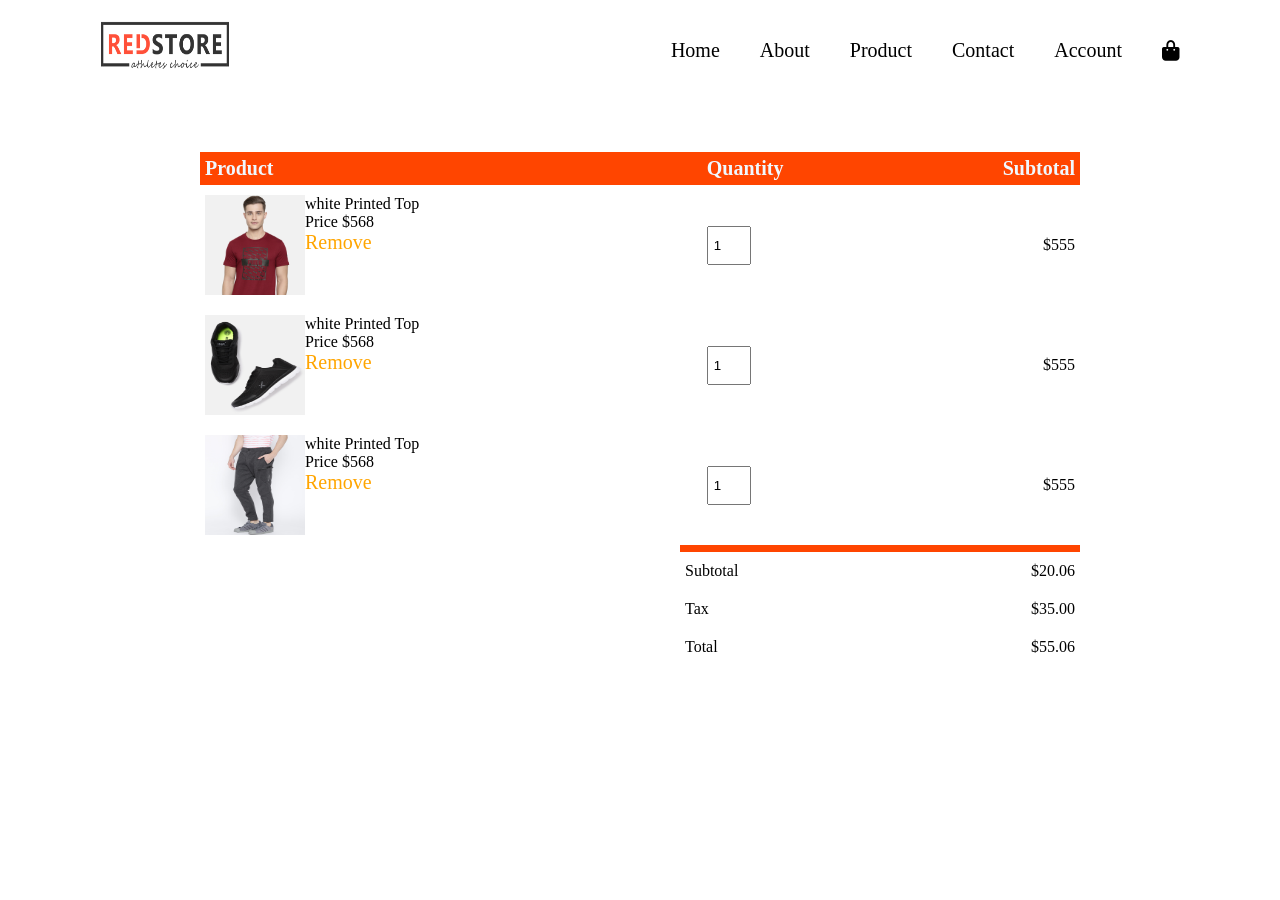
<file: index.html>
<!DOCTYPE html>
<html lang="en">
<head>
    <meta charset="UTF-8">
    <meta name="viewport" content="width=device-width, initial-scale=1.0">
    <title>Document</title>
    <link rel="stylesheet" href="index.css">
    <link rel="stylesheet" href="https://cdnjs.cloudflare.com/ajax/libs/font-awesome/6.7.0/css/all.min.css">
</head>
<body>
    <div id="nav-list">
        <img src="logo.png">
        <ul>
            <li><a href="index2.html">Home</a></li>
            <li><a href="#">about</a></li>
            <li><a href="#">product</a></li>
            <li><a href="#">contact</a></li>
            <li><a href="login.html">account</a></li>
            <i class="fa-solid fa-bag-shopping"></i>
        </ul>
        
    </div>
       
    <div id="cart">
    <table>
        <tr>
        <th>Product</th>
        <th>Quantity</th>
        <th>Subtotal</th>
        </tr>
        <tr>
        <td>
            <div id="pic">
                <img src="RedStore_Img/images/gallery-1.jpg">
                <div>
                    <p>white Printed Top</p>
                    <p>Price $568</p>
                    <a href=""> remove</a>
                </div>
            </div>
        </td>
        <td><input type="number" value="1"> </td>
        <td>$555</td>
        </tr>
        <tr>
        <td><div id="pic">
            <img src="RedStore_Img/images/product-2.jpg">
            <div>
                <p>white Printed Top</p>
               <p>Price $568</p>
                <a href=""> remove</a>
            </div>
        </div>
    </td>
        <td><input type="number" value="1"> </td>
        <td>$555</td>
        </tr>
        <tr>
        <td><div id="pic">
            <img src="RedStore_Img/images/product-3.jpg">
            <div>
                <p>white Printed Top</p>
               <p>Price $568</p>
                <a href=""> remove</a>
            </div>
        </div></td>
        <td><input type="number" value="1"> </td>
        <td>$555</td>
        </tr>
        
    </table>
    <div id="totalprice">
    <table>
        <tr>
            <td>Subtotal</td>
            <td>$20.06</td>
        </tr>
        <tr>
            <td>Tax</td>
            <td>$35.00</td>
        </tr>
        <tr>
            <td>Total</td>
            <td>$55.06</td>
        </tr>
    </table>
    </div></div>
</body>
</html>
</file>
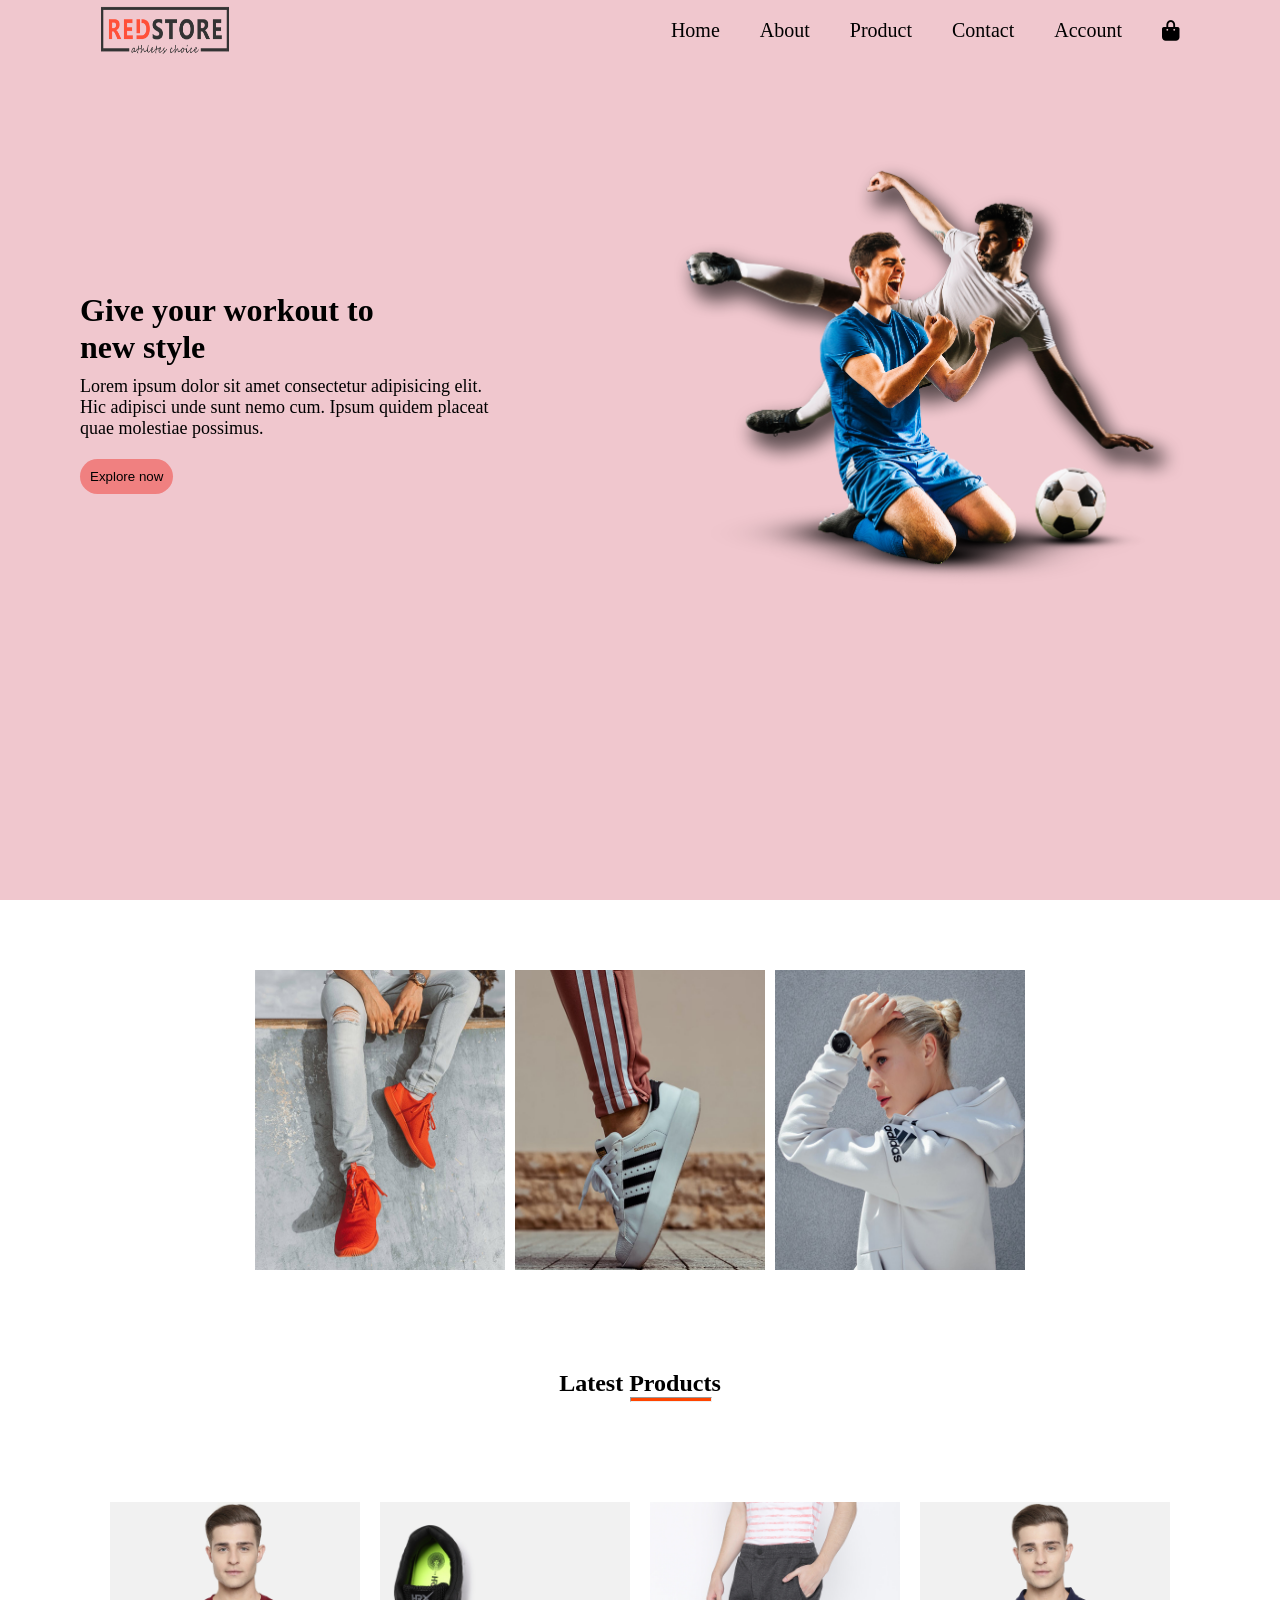
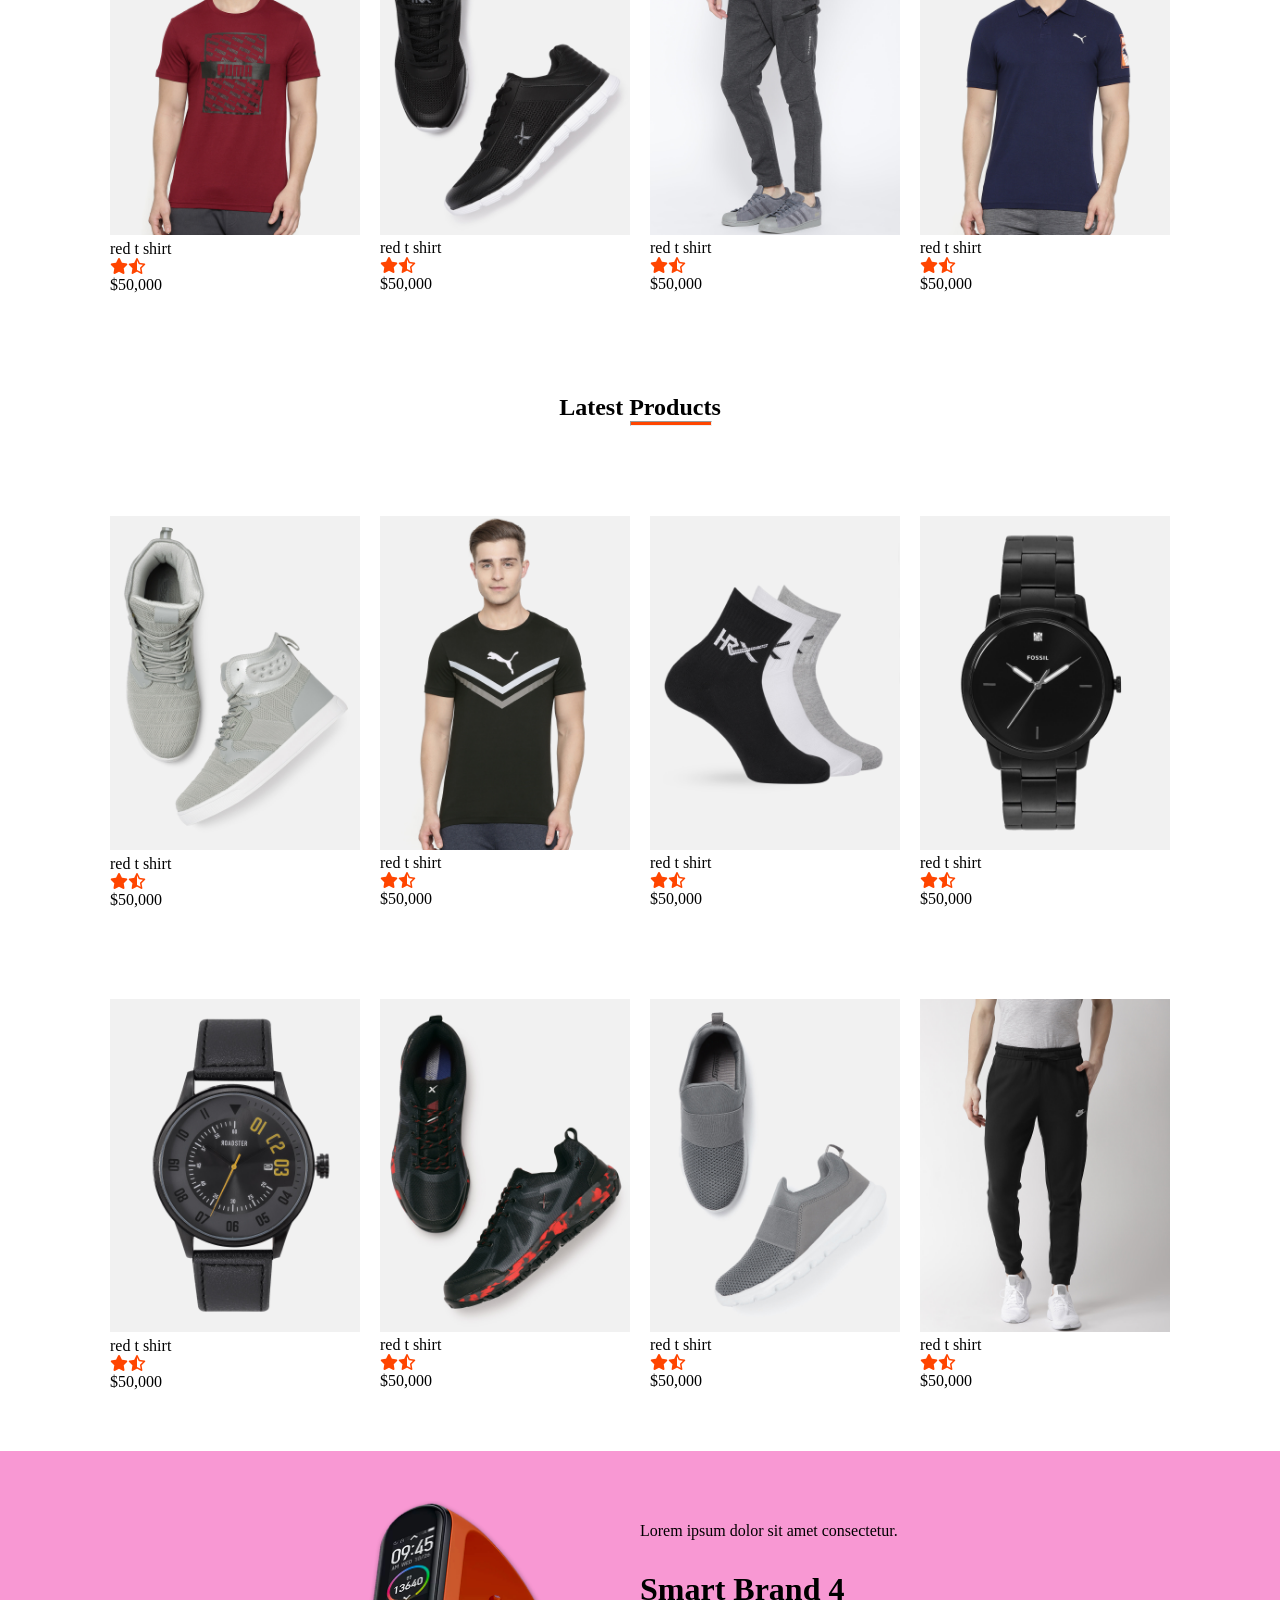
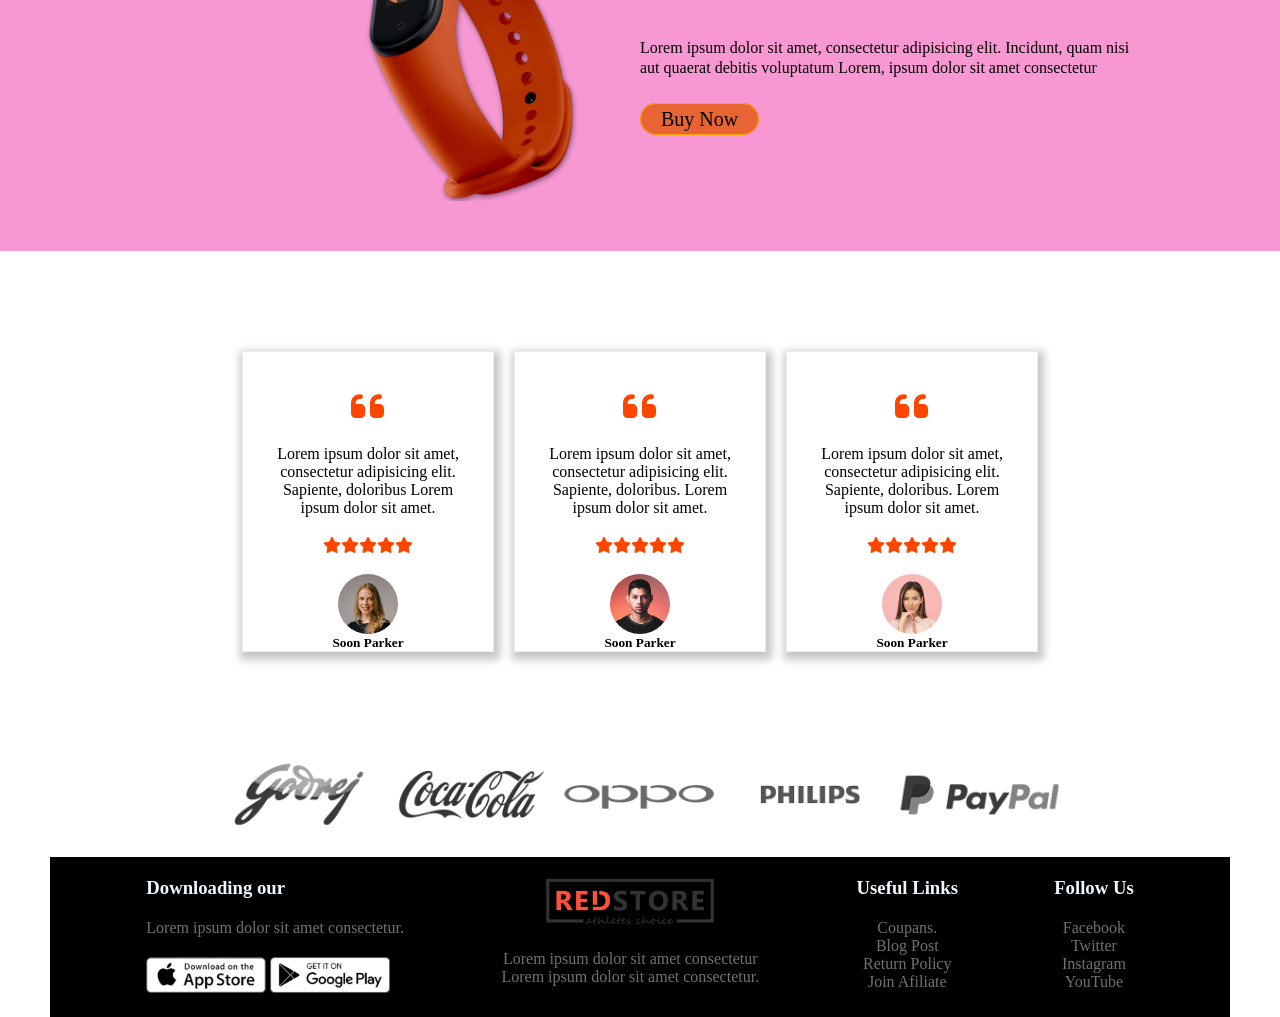
<file: index2.html>
<!DOCTYPE html>
<html lang="en">
<head>
    <meta charset="UTF-8">
    <meta name="viewport" content="width=device-width, initial-scale=1.0">
    <title>Document</title>
    <link rel="stylesheet" href="index2.css">
    <link rel="stylesheet" href="https://cdnjs.cloudflare.com/ajax/libs/font-awesome/6.6.0/css/all.min.css">
</head>
<body>
    <div id="contain">
        <div id="nav-list">
            <img src="logo.png">
            <ul>
                <li><a href="index2.html">Home</a></li>
                <li><a href="#">about</a></li>
                <li><a href="#">product</a></li>
                <li><a href="#">contact</a></li>
                <li><a href="login.html">account</a></li>
                <i class="fa-solid fa-bag-shopping"></i>
            </ul>
        </div>
        <div id="content">
        <div id="left">
            <h1>Give your workout to new style</h1>
            <p>Lorem ipsum dolor sit amet consectetur adipisicing elit. Hic adipisci unde sunt nemo cum. Ipsum quidem placeat quae molestiae possimus.</p>
            <button>Explore now</button>
        </div>
        <div id="right">
            <img src="RedStore_Img/images/image1.png">
        </div>
        </div>
    </div>
    <div id="products">
        <div class="product1">
            <img src="RedStore_Img/images/category-1.jpg"> 
        </div>
        <div class="product1">
            <img src="RedStore_Img/images/category-2.jpg" >
        </div>
        <div class="product1">
            <img src="RedStore_Img/images/category-3.jpg">
        </div>
        
    </div>
<div  class="head2">
    <h2>Latest Products</h2>
    <hr>
</div>
<div id="box5">
    <div class="box0"><a href="price.html"><img src="RedStore_Img/images/product-1.jpg"></a><p>red t shirt</p><i class="fa-solid fa-star"></i><i class="fa-regular fa-star-half-stroke"></i><p>$50,000</p> </div>
    <div class="box0"><img src="RedStore_Img/images/product-2.jpg"><p>red t shirt</p><i class="fa-solid fa-star"></i><i class="fa-regular fa-star-half-stroke"></i><p>$50,000</p> </div>
    <div class="box0"><img src="RedStore_Img/images/product-3.jpg"><p>red t shirt</p><i class="fa-solid fa-star"></i><i class="fa-regular fa-star-half-stroke"></i><p>$50,000</p> </div>
    <div class="box0"><img src="RedStore_Img/images/product-4.jpg" ><p>red t shirt</p><i class="fa-solid fa-star"></i><i class="fa-regular fa-star-half-stroke"></i><p>$50,000</p> </div>
    </div>
<div  class="head">
    <h2>Latest Products</h2>
    <hr>
</div>
</div>
    <div id="box1">
        <div class="box"><a href="price.html"><img src="RedStore_Img/images/product-5.jpg"></a><p>red t shirt</p><i class="fa-solid fa-star"></i><i class="fa-regular fa-star-half-stroke"></i><p>$50,000</p> </div>
        <div class="box"><img src="RedStore_Img/images/product-6.jpg"><p>red t shirt</p><i class="fa-solid fa-star"></i><i class="fa-regular fa-star-half-stroke"></i><p>$50,000</p> </div>
        <div class="box"><img src="RedStore_Img/images/product-7.jpg"><p>red t shirt</p><i class="fa-solid fa-star"></i><i class="fa-regular fa-star-half-stroke"></i><p>$50,000</p> </div>
        <div class="box"><img src="RedStore_Img/images/product-8.jpg"><p>red t shirt</p><i class="fa-solid fa-star"></i><i class="fa-regular fa-star-half-stroke"></i><p>$50,000</p> </div>
        </div>
    
        <div id="box1">
            <div class="box"><a href="price.html"><img src="RedStore_Img/images/product-9.jpg"></a><p>red t shirt</p><i class="fa-solid fa-star"></i><i class="fa-regular fa-star-half-stroke"></i><p>$50,000</p> </div>
            <div class="box"><img src="RedStore_Img/images/product-10.jpg"><p>red t shirt</p><i class="fa-solid fa-star"></i><i class="fa-regular fa-star-half-stroke"></i><p>$50,000</p> </div>
            <div class="box"><img src="RedStore_Img/images/product-11.jpg"><p>red t shirt</p><i class="fa-solid fa-star"></i><i class="fa-regular fa-star-half-stroke"></i><p>$50,000</p> </div>
            <div class="box"><img src="RedStore_Img/images/product-12.jpg"><p>red t shirt</p><i class="fa-solid fa-star"></i><i class="fa-regular fa-star-half-stroke"></i><p>$50,000</p> </div>
            </div>
            <div id="brand">
                <div class="handLeft"><img src="exclusive.png">
                
                </div>
                <div class="handRight"><p>Lorem ipsum dolor sit amet consectetur.</p>
                <h1>Smart Brand 4</h1>
            <p>Lorem ipsum dolor sit amet, consectetur adipisicing elit. Incidunt, quam nisi aut quaerat debitis voluptatum Lorem, ipsum dolor sit amet consectetur</p>
        <a>Buy Now</a></div>
            </div>
            <div id="box2">
                <div id="box3">
                    <i class="fa-solid fa-quote-left"></i>
                    <p>Lorem ipsum dolor sit amet, consectetur adipisicing elit. Sapiente, doloribus Lorem ipsum dolor sit amet.
                    </p>
                    <div><i class="fa-solid fa-star"></i><i class="fa-solid fa-star"></i><i class="fa-solid fa-star"></i><i class="fa-solid fa-star"></i><i class="fa-solid fa-star"></i></div>
                    <img src="RedStore_Img/images/user-1.png">
                    <h5>Soon Parker</h5>
                </div>
                <div id="box3">
                    <i class="fa-solid fa-quote-left"></i>
                    <p>Lorem ipsum dolor sit amet, consectetur adipisicing elit. Sapiente, doloribus. Lorem ipsum dolor sit amet.</p>
                    <div><i class="fa-solid fa-star"></i><i class="fa-solid fa-star"></i><i class="fa-solid fa-star"></i><i class="fa-solid fa-star"></i><i class="fa-solid fa-star"></i></div><img src="RedStore_Img/images/user-2.png">
                    <h5>Soon Parker</h5>
                </div>
                <div id="box3">
                    <i class="fa-solid fa-quote-left"></i>
                    <p>Lorem ipsum dolor sit amet, consectetur adipisicing elit. Sapiente, doloribus. Lorem ipsum dolor sit amet.</p>
                    <div><i class="fa-solid fa-star"></i><i class="fa-solid fa-star"></i><i class="fa-solid fa-star"></i><i class="fa-solid fa-star"></i><i class="fa-solid fa-star"></i></div><img src="RedStore_Img/images/user-3.png">
                    <h5>Soon Parker</h5>
                </div>
            </div>
            <div id="sign">
                <img src="RedStore_Img/images/logo-godrej.png">
                <img src="RedStore_Img/images/logo-coca-cola.png">
                <img src="RedStore_Img/images/logo-oppo.png">
                <img src="RedStore_Img/images/logo-philips.png">
                <img src="RedStore_Img/images/logo-paypal.png">
            </div>
            <div id="end">
                <div id="in">
                <h3> Downloading our</h3>
                <p>Lorem ipsum dolor sit amet consectetur.</p>
                <img class="fix2" src="RedStore_Img/images/app-store.png">
                <img class="fix2" src="RedStore_Img/images/play-store.png">
                </div>
                <div id="in" class="in2">
                <img src="RedStore_Img/images/logo.png">
                <p class="fix">Lorem ipsum dolor sit amet consectetur Lorem ipsum dolor sit amet consectetur.</p>
                </div>
                <div id="in" class="in2">
                <h3> Useful Links</h3>
                <p>Coupans.</p>
                <p>Blog Post</p>
                <p>Return Policy</p>
                <p>Join Afiliate</p>
                </div>
                <div id="in" class="in2">
                <h3> Follow Us</h3>
                <p>Facebook</p>
                <p>Twitter</p>
                <p>Instagram</p>
                <p>YouTube</p>
                </div>
                
                   
            </div>
            
        
</body>
</html>
</file>
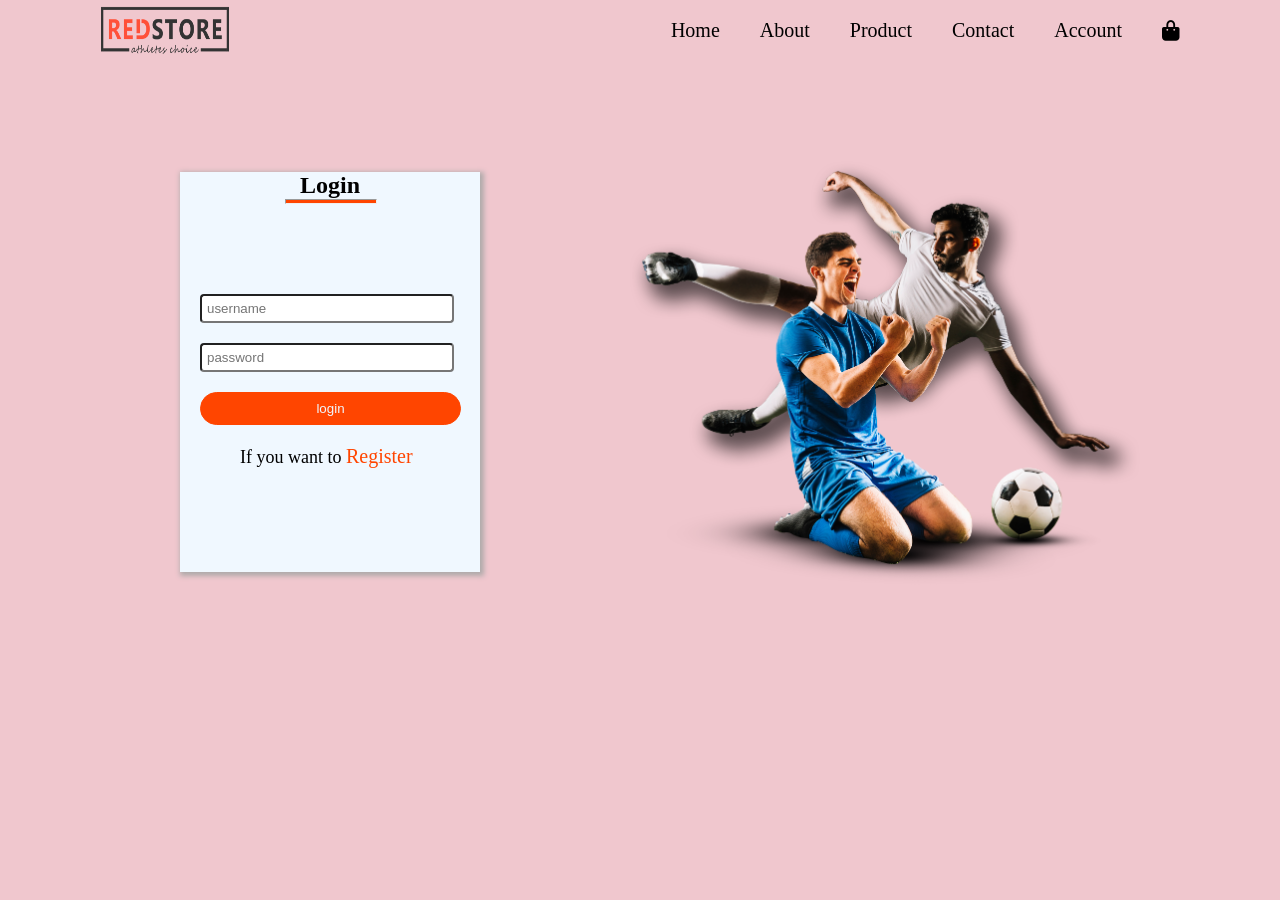
<file: login.html>
<!DOCTYPE html>
<html lang="en">
<head>
    <meta charset="UTF-8">
    <meta name="viewport" content="width=device-width, initial-scale=1.0">
    <title>Document</title>
    <link rel="stylesheet" href="login.css">
    <link rel="stylesheet" href="https://cdnjs.cloudflare.com/ajax/libs/font-awesome/6.6.0/css/all.min.css">
</head>
<body>
    <div id="contain">
        <div id="nav-list">
            <img src="logo.png">
            <ul>
                <li><a href="index2.html">Home</a></li>
                <li><a href="#">about</a></li>
                <li><a href="#">product</a></li>
                <li><a href="#">contact</a></li>
                <li><a href="login.html">account</a></li>
                <i class="fa-solid fa-bag-shopping"></i>
            </ul>
        </div>
        <div id="content">
        <div id="left">
            <div id="form-contain">
                <h4>Login</h4>
                
                <hr id="indicate">
                <div class="fill">
                    <form onsubmit="checkValidate()">
                    <input type="text" placeholder="username" name="name" id="name">
                    <input type="password" placeholder="password" name="password" id="pass">
                    <button type="submit"> login</button> 
                    </form>  
                </div> 
    <span>If you want to <a href="register.html">Register</a><span>               
            </div>         
        </div>
        <div id="right">
            <img src="RedStore_Img/images/image1.png">
        </div>
        </div>
    </div>
 <script>
   function checkValidate(){
    let name= document.getElementById("name").value;
    let pass= document.getElementById("pass").value;
     
    if(name===""){
        alert("Name can't be empty");
        return false;
    }
    if(pass.length<6){
        alert("Password must be atleast 6 characters");
        return false;
    }
    else{
        alert("login successfully");
    }
   }
 </script>
</body>
</html>
</file>
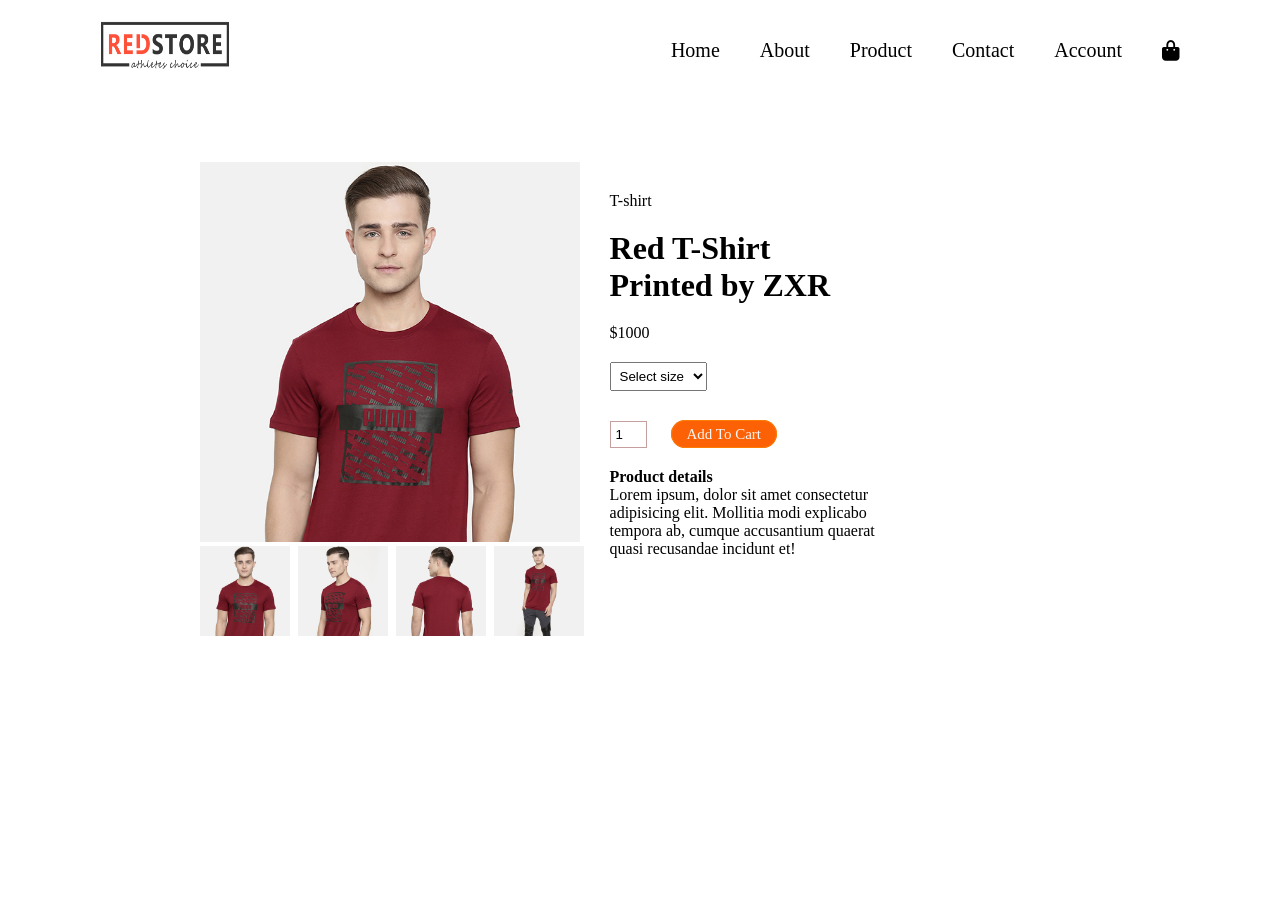
<file: price.html>
<!DOCTYPE html>
<html lang="en">
<head>
    <meta charset="UTF-8">
    <meta name="viewport" content="width=device-width, initial-scale=1.0">
    <title>Document</title>
    <link rel="stylesheet" href="price.css">
    <link rel="stylesheet" href="https://cdnjs.cloudflare.com/ajax/libs/font-awesome/6.7.0/css/all.min.css">
</head>
<body>
    <div id="nav-list">
        <img src="logo.png">
        <ul>
            <li><a href="index2.html">Home</a></li>
            <li><a href="#">about</a></li>
            <li><a href="#">product</a></li>
            <li><a href="#">contact</a></li>
            <li><a href="login.html">account</a></li>
            <i class="fa-solid fa-bag-shopping"></i>
        </ul>
    </div>
    <div id="container">
        <div class="left">
            <img id ="main" src="RedStore_Img/images/gallery-1.jpg" alt="">
            <div id="mode">
                <div class="mode1"><img src="RedStore_Img/images/gallery-1.jpg" alt="" class="samll-img"></div>
                <div class="mode1"><img src="RedStore_Img/images/gallery-2.jpg" alt="" class="samll-img"></div>
                <div class="mode1"><img src="RedStore_Img/images/gallery-3.jpg" alt="" class="samll-img"></div>
                <div class="mode1"> <img src="RedStore_Img/images/gallery-4.jpg" alt="" class="samll-img"></div>
            </div>
            
        </div>
        <div class="right">
            <div id="content">
            <p>T-shirt</p>
            <h1>Red T-Shirt Printed by ZXR</h1>
            <p>$1000</p>
            <select>
                <option>Select size</option>
                <option>XXL</option>
                <option>XL</option>
                <option>Medium</option>
                <option>Select size</option>
            </select>
            <input type="number" value="1">
            <a href="cart.html" class="add">Add to cart</a>
            <h4>Product details</h4>
            <p>Lorem ipsum, dolor sit amet consectetur adipisicing elit. Mollitia modi explicabo tempora ab, cumque accusantium quaerat quasi recusandae incidunt et!</p>
        </div>
        
        </div>
    </div>
    <script>
        var mainpic = document.getElementById("main");
        var smallpic = document.getElementsByClassName("samll-img");
          
        smallpic[0].onclick=function(){
            mainpic.src= smallpic[0].src;
         }
         smallpic[1].onclick=function(){
            mainpic.src= smallpic[1].src;
         }
         smallpic[2].onclick=function(){
            mainpic.src= smallpic[2].src;
         }
         smallpic[3].onclick=function(){
            mainpic.src= smallpic[3].src;
         }
         
    </script>
</body>
</html>
</file>
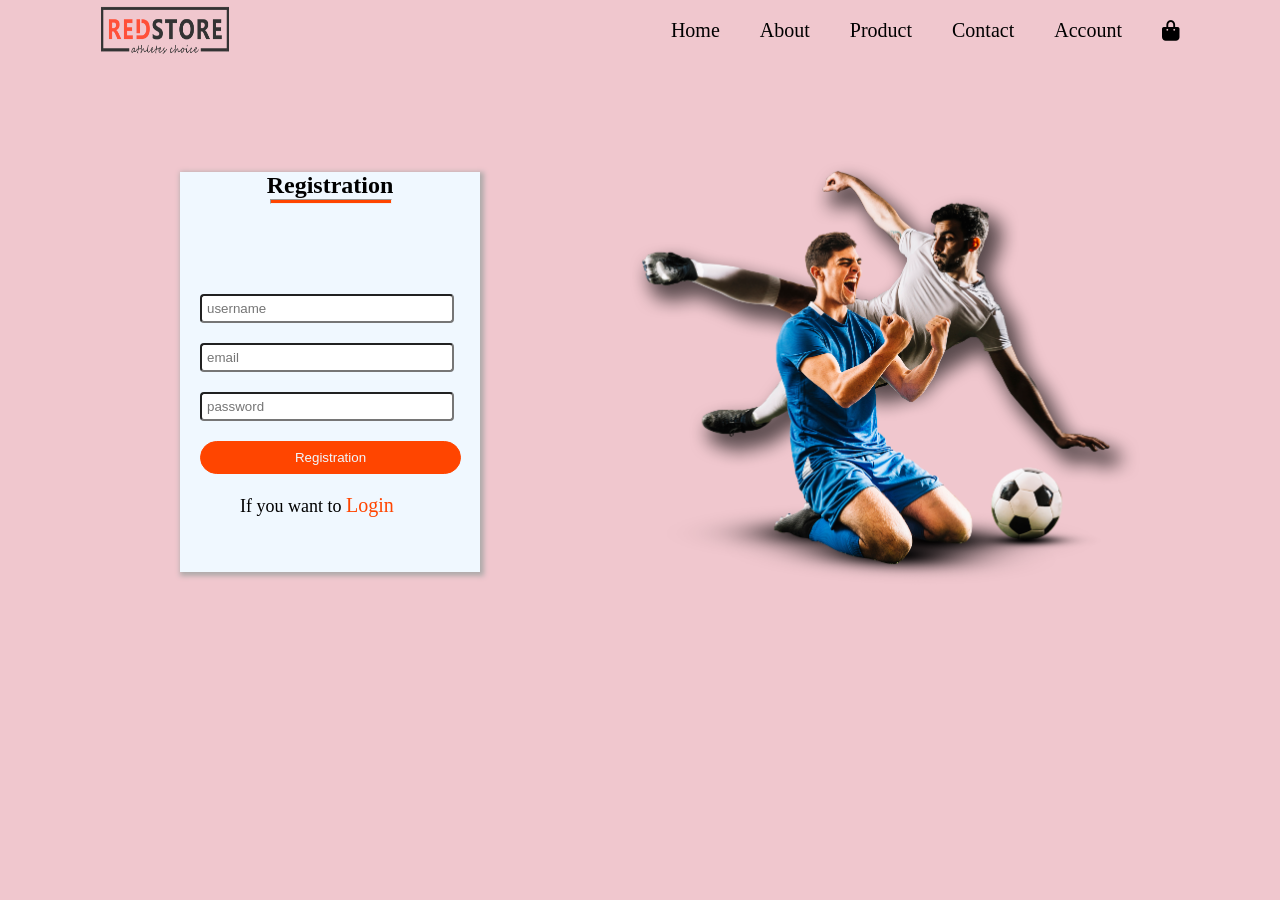
<file: register.html>
<!DOCTYPE html>
<html lang="en">
<head>
    <meta charset="UTF-8">
    <meta name="viewport" content="width=device-width, initial-scale=1.0">
    <title>Document</title>
    <link rel="stylesheet" href="regis.css">
    <link rel="stylesheet" href="https://cdnjs.cloudflare.com/ajax/libs/font-awesome/6.6.0/css/all.min.css">
</head>
<body>
    <div id="contain">
        <div id="nav-list">
            <img src="logo.png">
            <ul>
                <li><a href="index2.html">Home</a></li>
                <li><a href="#">about</a></li>
                <li><a href="#">product</a></li>
                <li><a href="#">contact</a></li>
                <li><a href="login.html">account</a></li>
                <i class="fa-solid fa-bag-shopping"></i>
            </ul>
        </div>
        <div id="content">
        <div id="left">
            <div id="form-contain">
                <h4>Registration</h4>
                
                <hr id="indicate">
                <div class="fill">
                    <form onsubmit="check()">
                    <input type="text" placeholder="username" name="name" id="name">
                    <input type="email" placeholder="email" name="email" id="email">
                    <input type="password" placeholder="password" name="password" id="pass">
                    <button type="submit"> Registration</button>
                    </form>   
                </div> 
    <span>If you want to <a href="login.html">login</a><span>               
            </div>         
        </div>
        <div id="right">
            <img src="RedStore_Img/images/image1.png">
        </div>
        </div>
    </div>
 <script>
    function check(){
    let name= document.getElementById("name").value;
    let email= document.getElementById("email").value;
    let pass= document.getElementById("pass").value;
     
    if(name===""){
        alert("Name can't be empty");
        return false;
    }
    if(!email.includes('@')){
                alert("required @");
                return false;
            }
    if(pass.length<6){
        alert("Password must be atleast 6 characters");
        return false;
    }
    else{
        alert("registration successfully");
    }
   }
 </script>
</body>
</html>
</file>
<file: index.css>
*{
    padding:0;
    margin:0;
}
#nav-list{
    display: flex;
    margin-top: 20px;
}
#nav-list img{
    width:130px;
    height:50px;
    margin-left: 100px;
    
}
ul{
    display: flex;
    gap:40px;
    justify-content: flex-end;
    width:100%;
    margin-right: 100px;
    line-height: 60px;
    
}
li{
    list-style-type: none;;
}
a{
    text-decoration: none;
    text-transform: capitalize;
    color:black;
    font-size: 20px;
}
#nav-list i{
    font-size: 20px;
    display: flex;
    align-items: center;
    
}
#cart{
    margin: 70px 200px;
}
table{
    border-collapse:collapse ;
    width:100%;
    
}
table th{
    background-color: orangered;
    font-size: 20px;
    color: aliceblue;
    padding:5px;
    text-align: left;
}
#pic{
    display:flex;
    flex-wrap: wrap;
}
#pic img{
    width:100px;
    height:100px;
}
 td{
    padding: 10px 5px;
}
 td input{
    width:30px;
    height:25px;
    padding: 5px;
}
#pic a{
    text-transform: capitalize;
    color: orange;
}
#totalprice{
    display: flex;
    justify-content:flex-end;
}
#totalprice table{
   
    border-top: 7px solid orangered;
    width:100%;
    max-width:400px
}
td:last-child{
    text-align: right;
}
th:last-child{
    text-align: right;
}
</file>
<file: index2.css>
*{
    padding:0;
    margin:0;
}
#nav-list{
    display: flex;
    
}
#nav-list img{
    width:130px;
    height:50px;
    margin-left: 100px;
    margin-top: 5px;
}
ul{
    display: flex;
    gap:40px;
    justify-content: flex-end;
    width:100%;
    margin-right: 100px;
    line-height: 60px;   
}
li{
    list-style-type: none;;
}
a{
    text-decoration: none;
    text-transform: capitalize;
    color:black;
    font-size: 20px;
}
#nav-list i{
    font-size: 20px;
    display: flex;
    align-items: center;
   
    
}
#contain{
   background-color: rgb(240, 199, 206);
   height:100vh;  
}
#content{
    display: flex;
   height:450px;
   margin-top: 80px;
}
#left{
    width:50%;
   padding-left: 80px;
   padding-top: 150px;
}
#left h1{
   width:300px;
}
#left p{
  padding-top:10px;
  padding-bottom: 20px;
  font-size: 18px;
  width:420px
}
#left button{
   padding:10px;
   background-color: lightcoral;
   border-radius:20px;
   border:transparent;
   cursor: pointer;
}
#right{
    width:70%;
    text-align: center;
    
}
#right img{
    height:450px;
    
   
}
#box5{
    display:flex;
    justify-content: center;
    gap:20px;
    margin-top: 100px;
    margin-bottom: 100px;
}
.box0 img{
    width:250px;
    transition: transform 0.2s ease;
    
}
.box0:hover{
    transform:translateY(-5px);
}
.box0 i{
    color:orangered;
}
#box1{
    display:flex;
    justify-content: center;
    gap:20px;
    margin-top: 90px;
}
.box img{
    width:250px;
}
.box i{
    color:orangered;
}
.head2 h2{
    text-align: center;
}
.head2 hr{
    background-color:orangered;
    width:80px;
    height:3px;
    transform: translateX(630px);
}
.head h2{
    text-align: center;
}
.head hr{
    background-color:orangered;
    width:80px;
    height:3px;
    transform: translateX(630px);
}
#products{
    display: flex;
    
margin-top: 70px;
    height:400px;
    justify-content: center;
    gap:10px;
}
.product1{
    transition: transform 0.5s ease;
}
.product1:hover{
    transform:translateY(-15px);
}
.product1 img{
    width:250px;
    height:300px;
   
}
#brand{
    background-color: rgb(248, 152, 211);
    height:400px;
    display: flex;
    margin-top: 60px;
}
.handLeft img{
    height:300px;
    padding-top: 50px;
    background-color: rgb(248, 152, 211);
    padding-left: 300px;
}
.handLeft{
    width:50%;
}
.handRight{
    width:500px;
    padding-top: 70px;

}
.handRight h1{
    
    padding-bottom: 30px;
}
.handRight p{
    padding-bottom: 30px;
    line-height: 20px;
}
.handRight a{
   border-radius: 20px;
    border:1px solid orange;
    background-color: rgb(233, 100, 51);
    padding: 4px 20px;
    cursor:pointer;

    
    
}
#box2{
    display:flex;
    justify-content: center;
    gap:20px;
    margin-top: 100px;
}
#box3{
    width:250px;
    border:1px solid rgb(240, 237, 237);
    box-shadow: 2px 4px 8px 4px rgb(201, 197, 197);
    display: flex;
    flex-direction: column;
    align-items: center;
    text-align: center;
    transition: transform 0.5s ease;
    cursor:pointer;
}
#box3:hover{   
        transform: translateY(-20px);     
}
#box3 p{
    padding:20px 20px 20px 20px;
   
}
#box3 .fa-quote-left{
    padding-top: 35px;
    font-size: 38px;
    color:orangered;
}
#box3 .fa-star{
    color:orangered;
    padding-bottom: 20px;
}
#box3 img{
    width:60px;
    height:60px;
    border: 1px solid white;
    border-radius: 50px;
    display: block;
}
#sign{
    margin-top: 100px;
    display: flex;
    justify-content: center;
}
#sign img{
    width:170px;
 filter:grayscale(100%);
    cursor:pointer; 
}
#sign img:hover{
    filter:grayscale(0%);
}
#end{
   
    display:flex;
    margin-top: 100px;
    justify-content: space-evenly;
   
    margin:20px 50px 0px 50px;
    background-color: black;
}
#in{
    color:rgb(112, 113, 114);
}
.in2{
    text-align: center;
}
#in img{
    width:170px;
    padding-bottom: 20px;
   padding-top:20px;
}
#in .fix2 {
    width:120px;
    cursor: pointer;
    filter:grayscale(50%);
}
.fix2 img{
    filter:grayscale(40%);
}
#in .fix{
    width:260px
}
#in h3{
    padding-bottom: 20px;
    padding-top: 20px;
    color:aliceblue;
}
 #in hr{
    display: inline-block;
    height:2px;
    margin:20px 3px
}
</file>
<file: login.css>
*{
    padding:0;
    margin:0;
}
#nav-list{
    display: flex;
    
}
#nav-list img{
    width:130px;
    height:50px;
    margin-left: 100px;
    margin-top: 5px;
}
ul{
    display: flex;
    gap:40px;
    justify-content: flex-end;
    width:100%;
    margin-right: 100px;
    line-height: 60px;   
}
li{
    list-style-type: none;;
}
a{
    text-decoration: none;
    text-transform: capitalize;
    color:black;
    font-size: 20px;
}
#nav-list i{
    font-size: 20px;
    display: flex;
    align-items: center;
   
    
}
#contain{
   background-color: rgb(240, 199, 206);
   height:100vh;  
}
#content{
    display: flex;
   height:450px;
   margin-top: 80px;
}
#left{
    width:50%;
   padding-left: 80px;
   padding-top: 20px;
}
#left h1{
   width:300px;
}
#right{
    width:60%;
   
    
}
#right img{
    height:450px;
}
#form-contain{
    width:300px;
    background-color: aliceblue;
    height:400px;margin-left: 100px;
    box-shadow: 2px 2px 5px 2px rgb(175, 170, 170);
}
#form-contain h4{
    font-size: 24px;
    margin-top: 10px;
    text-align: center;
   padding: 0px 35px;
   cursor: pointer;
}
#form-contain .fill{
    margin-top: 90px;   
}
#form-contain #indicate{
    background: orangered;
    width:90px;
    transform:translateX(105px);
    height:3px;
}
#form-contain input{
    margin-bottom: 20px;   
    padding:5px;
    display: block;
    width:80%;
    margin-right: 35px;
    margin-left: 20px;
    border-radius: 4px;
}
#form-contain button{
    width:87%;
    margin-right: 30px;
    margin-left: 20px;
    padding:8px;
    border: 1px solid orangered;
    background-color: orangered;
    color:aliceblue;
    border-radius: 20px;
    cursor: pointer;
    margin-bottom: 20px;
}
#form-contain span{
    padding-left: 60px;
    font-size: 18px;
}
#form-contain a{
    color:orangered
}
</file>
<file: price.css>
*{
    padding:0;
    margin:0;
}
#nav-list{
    display: flex;
    margin-top: 20px;
}
#nav-list img{
    width:130px;
    height:50px;
    margin-left: 100px;
    
}
ul{
    display: flex;
    gap:40px;
    justify-content: flex-end;
    width:100%;
    margin-right: 100px;
    line-height: 60px;   
}
li{
    list-style-type: none;;
}
a{
    text-decoration: none;
    text-transform: capitalize;
    color:black;
    font-size: 20px;
}
#nav-list i{
    font-size: 20px;
    display: flex;
    align-items: center;
    
}
#container{
    display: flex;
    height:500px;
    margin-top:80px
}
.left{
    width:50%;
}
.left #main{
    height:380px;
    padding-left: 200px;
  
}

#mode{
    display: flex;
    padding-left: 200px;
    
}
.mode1 img{
    height:90px;
    width:90px;
    padding-right: 8px;
   
}

.right{
    width:55%;
}
#content{
    width:40%;
    margin-top: 30px;
}
#content p{
    margin-bottom: 20px;
}
#content h1{
    margin-bottom: 20px;
}
#drop{
    border: 1px solid black;

}
.add{
    border:0.2px solid  rgb(253, 124, 3);
    background-color: rgb(253, 97, 6);
    color:whitesmoke;
    border-radius: 20px;
    font-size: 15px;
    text-transform:capitalize;
    padding: 5px 15px;
}
#content select{
    display: block;
    margin-bottom: 30px;
    padding: 5px;
}
#content input{
   margin-right: 20px;
    width:25px;
    border:1px solid rgb(197, 158, 158);
    padding: 5px;
    margin-bottom: 20px;
}
</file>
<file: regis.css>
*{
    padding:0;
    margin:0;
}
#nav-list{
    display: flex;
    
}
#nav-list img{
    width:130px;
    height:50px;
    margin-left: 100px;
    margin-top: 5px;
}
ul{
    display: flex;
    gap:40px;
    justify-content: flex-end;
    width:100%;
    margin-right: 100px;
    line-height: 60px;   
}
li{
    list-style-type: none;;
}
a{
    text-decoration: none;
    text-transform: capitalize;
    color:black;
    font-size: 20px;
}
#nav-list i{
    font-size: 20px;
    display: flex;
    align-items: center;
   
    
}
#contain{
   background-color: rgb(240, 199, 206);
   height:100vh;  
}
#content{
    display: flex;
   height:450px;
   margin-top: 80px;
}
#left{
    width:50%;
   padding-left: 80px;
   padding-top: 20px;
}
#left h1{
   width:300px;
}
#right{
    width:60%;
}
#right img{
    height:450px;
}
#form-contain{
    width:300px;
    background-color: aliceblue;
    height:400px;margin-left: 100px;
    box-shadow: 2px 2px 5px 2px rgb(175, 170, 170);
}
#form-contain h4{
    font-size: 24px;
    margin-top: 10px;
    text-align: center;
   padding: 0px 35px;
   cursor: pointer;
}
#form-contain .fill{
    margin-top: 90px;   
}
#form-contain #indicate{
    background: orangered;
    width:120px;
    transform:translateX(90px);
    height:3px;
}
#form-contain input{
    margin-bottom: 20px;   
    padding:5px;
    display: block;
    width:80%;
    margin-right: 35px;
    margin-left: 20px;
    border-radius: 4px;
}
#form-contain button{
    width:87%;
    margin-right: 30px;
    margin-left: 20px;
    padding:8px;
    border: 1px solid orangered;
    background-color: orangered;
    color:aliceblue;
    border-radius: 20px;
    cursor: pointer;
    margin-bottom: 20px;
}
#form-contain span{
    padding-left: 60px;
    font-size: 18px;
}
#form-contain a{
    color:orangered
}
</file>
